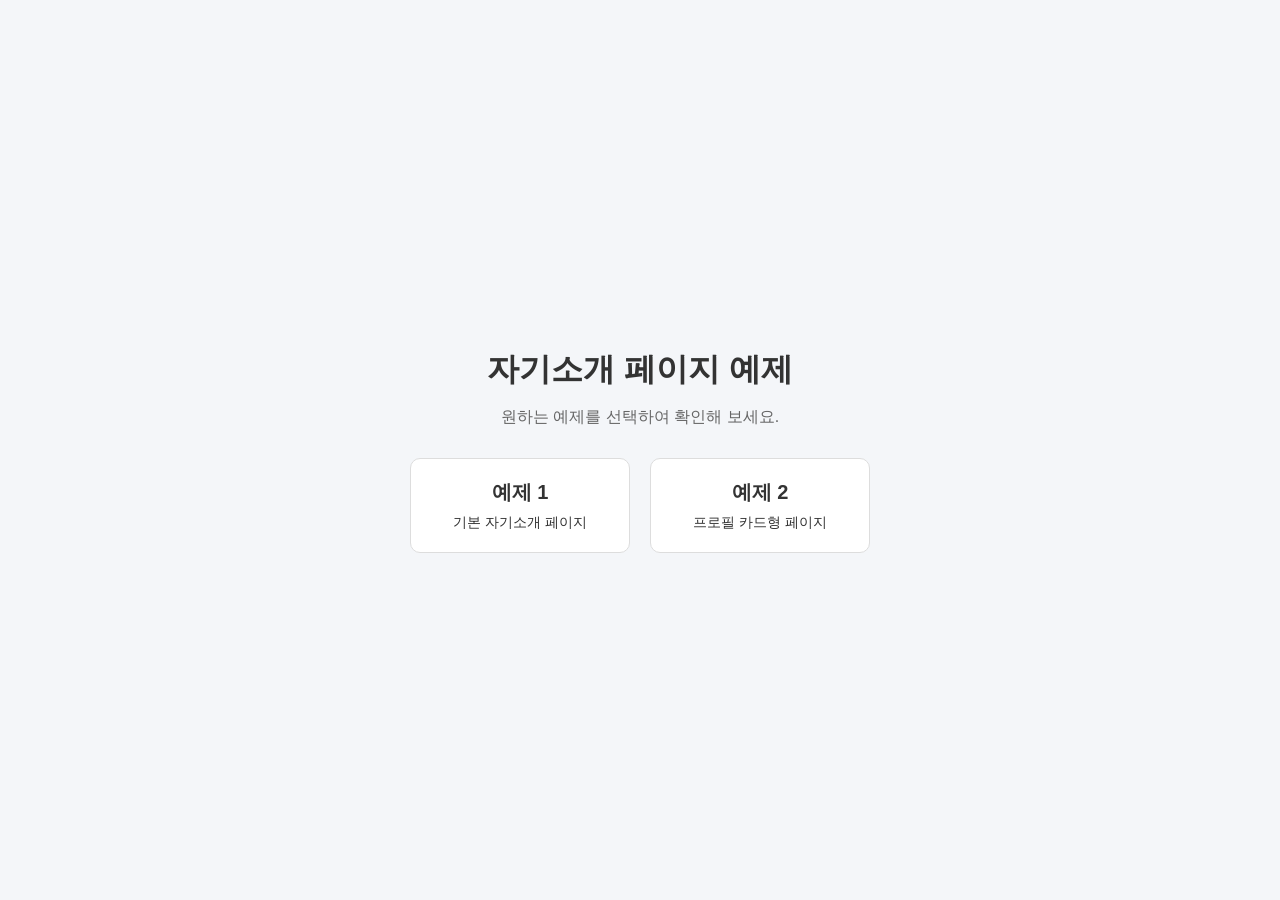
<file: index.html>
<!DOCTYPE html>
<html lang="ko">
<head>
    <meta charset="UTF-8">
    <meta name="viewport" content="width=device-width, initial-scale=1.0">
    <title>자기소개 페이지 예제</title>

    <style>
        * {
            margin: 0;
            padding: 0;
            box-sizing: border-box;
        }

        body {
            height: 100vh;
            display: flex;
            justify-content: center;
            align-items: center;
            background-color: #f4f6f9;
            font-family: "Malgun Gothic", sans-serif;
        }

        .container {
            text-align: center;
        }

        h1 {
            margin-bottom: 15px;
            color: #333;
        }

        p {
            margin-bottom: 30px;
            color: #666;
        }

        .menu {
            display: flex;
            gap: 20px;
            justify-content: center;
        }

        .menu a {
            display: inline-block;
            width: 220px;
            padding: 20px;
            text-decoration: none;
            background-color: white;
            color: #333;
            border: 1px solid #ddd;
            border-radius: 10px;
            transition: 0.3s;
        }

        .menu a:hover {
            background-color: #3498db;
            color: white;
            transform: translateY(-5px);
        }

        .title {
            font-size: 20px;
            font-weight: bold;
            margin-bottom: 8px;
        }

        .desc {
            font-size: 14px;
        }
    </style>
</head>
<body>

    <div class="container">

        <h1>자기소개 페이지 예제</h1>

        <p>
            원하는 예제를 선택하여 확인해 보세요.
        </p>

        <div class="menu">

            <a href="1.html">
                <div class="title">예제 1</div>
                <div class="desc">기본 자기소개 페이지</div>
            </a>

            <a href="2.html">
                <div class="title">예제 2</div>
                <div class="desc">프로필 카드형 페이지</div>
            </a>

        </div>

    </div>

</body>
</html>
</file>
